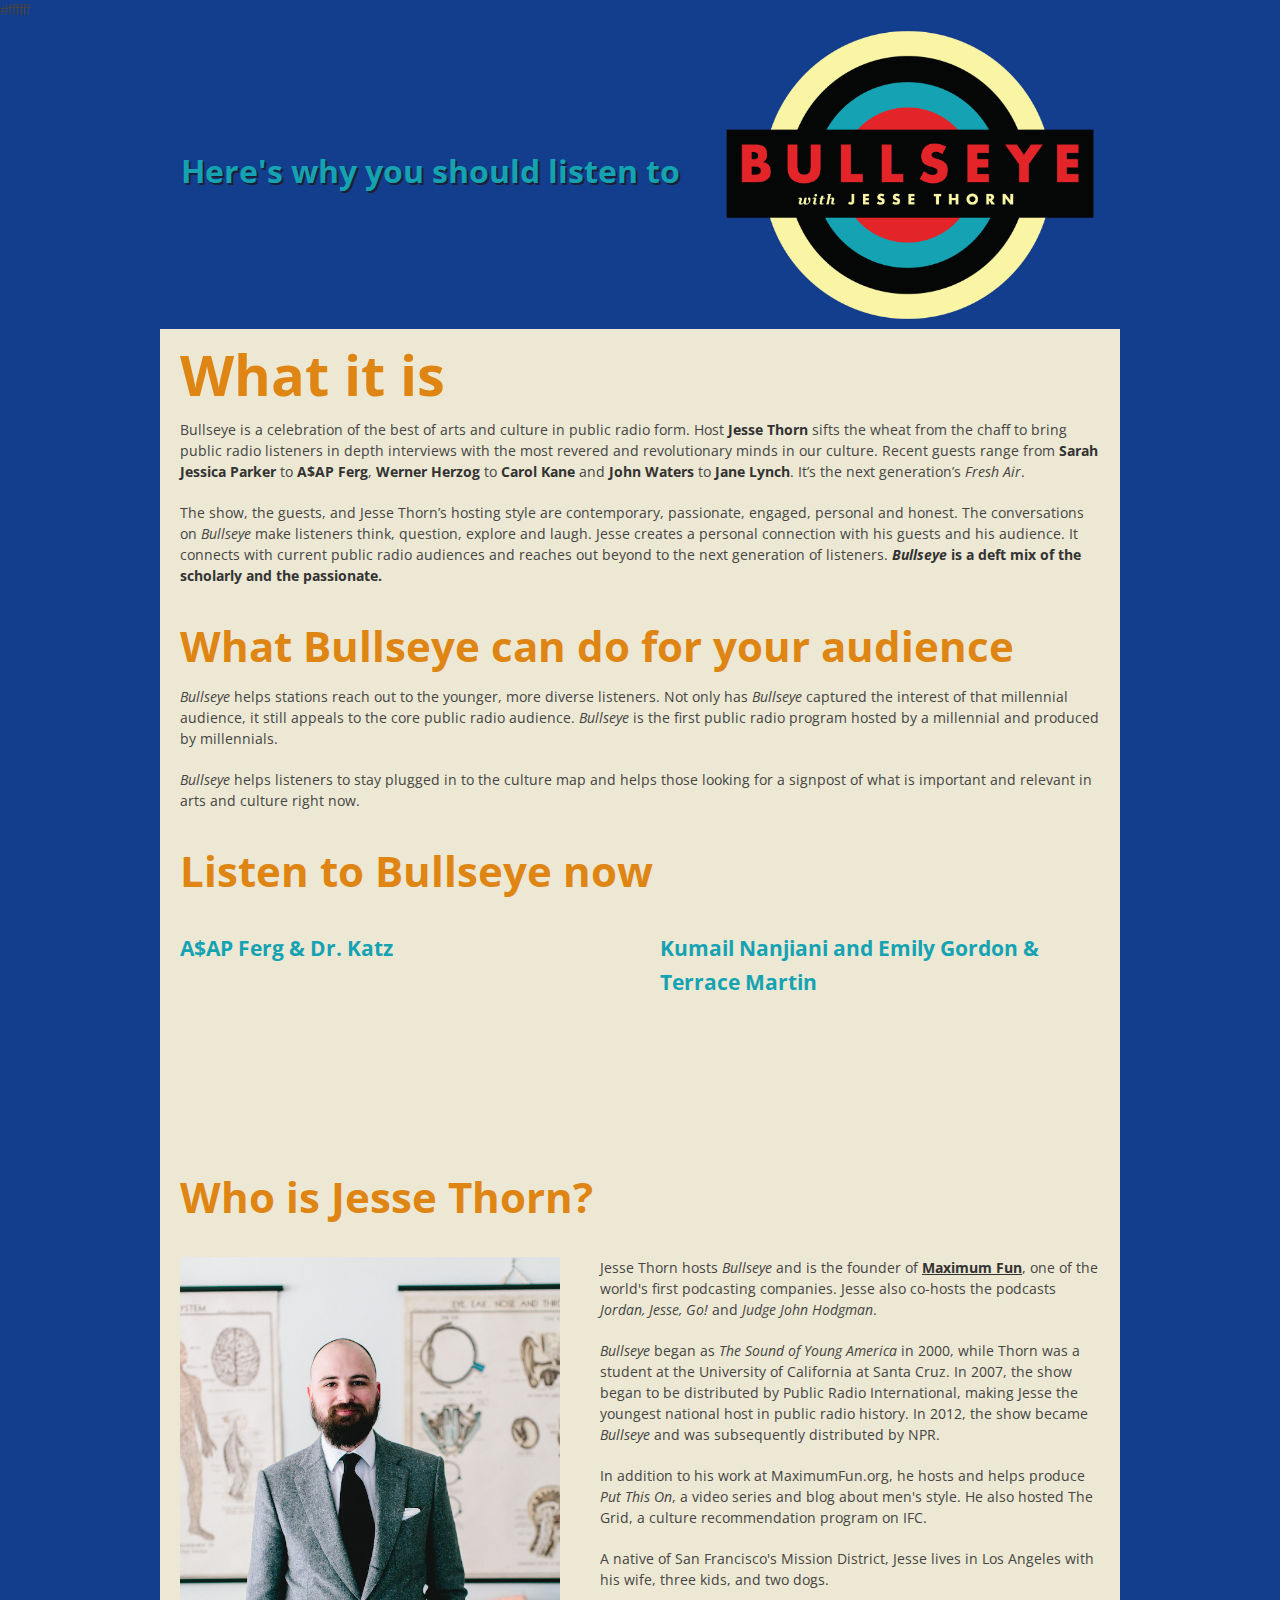
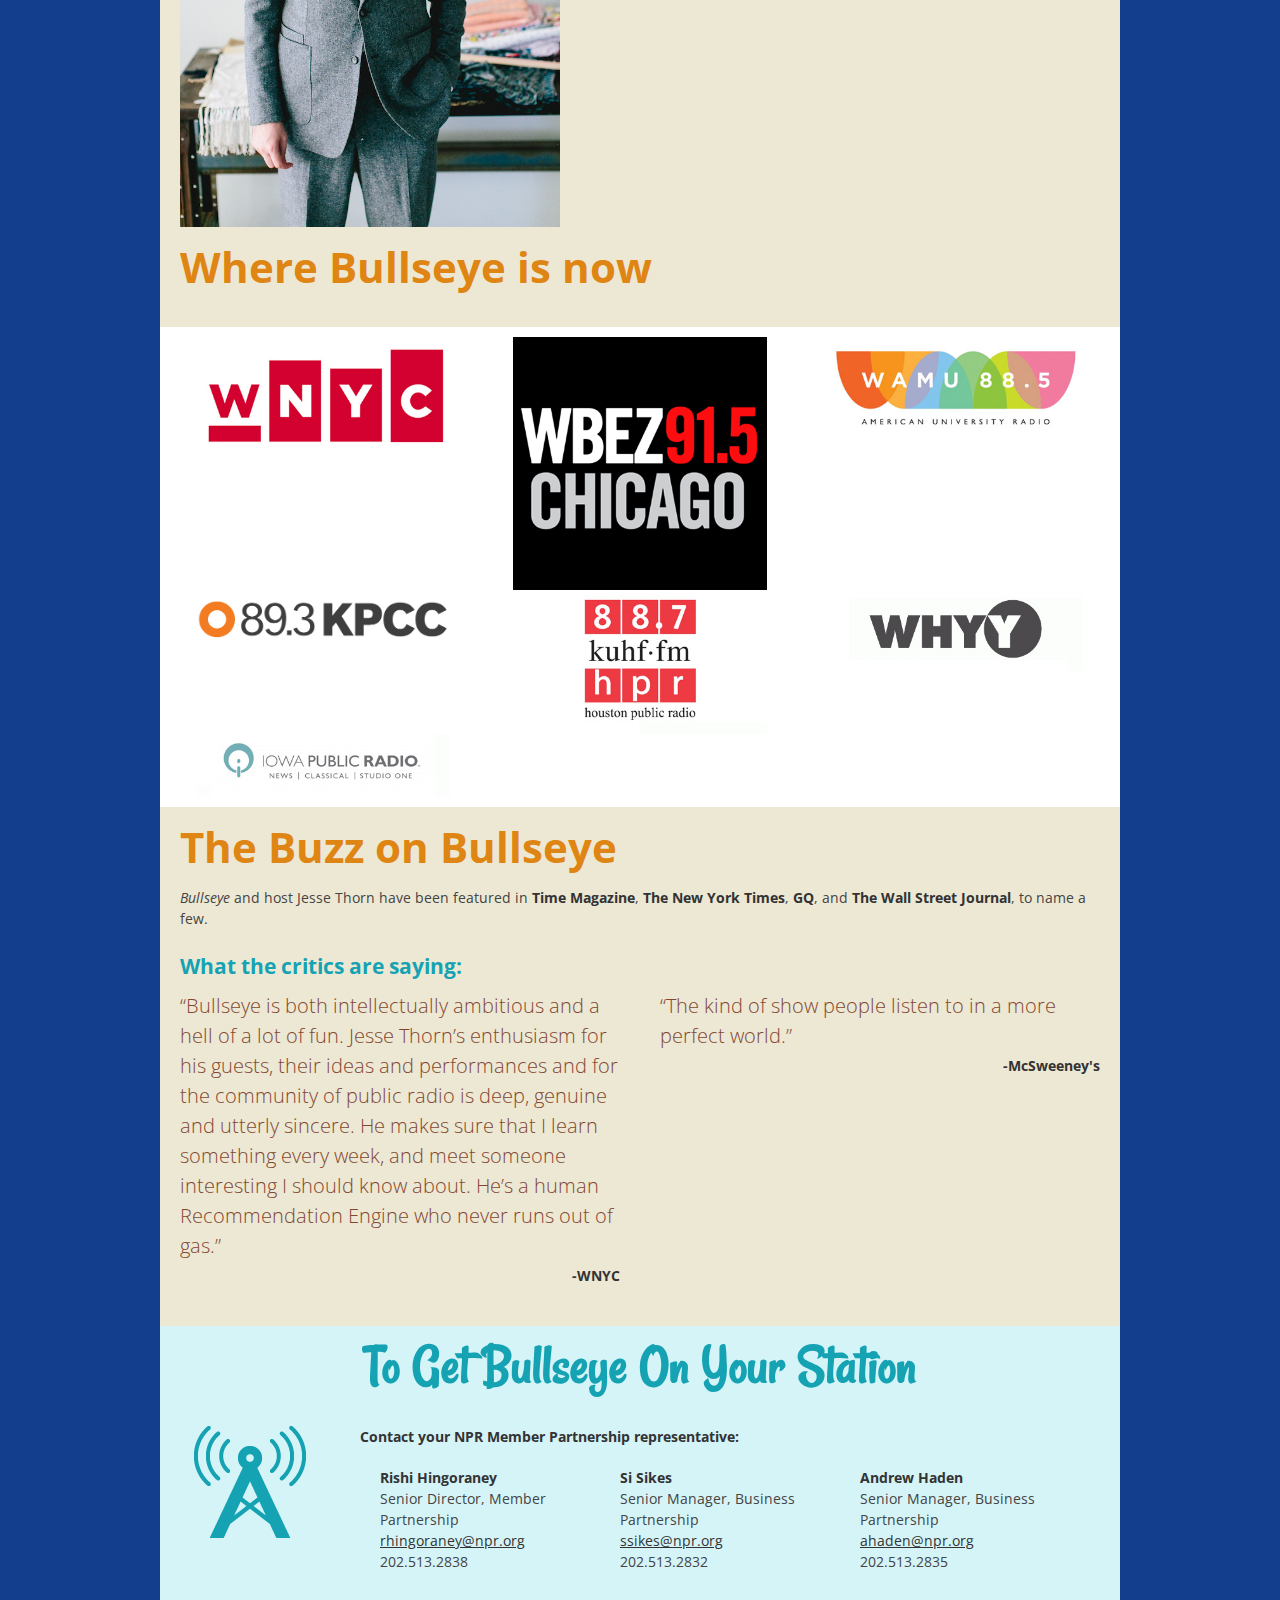
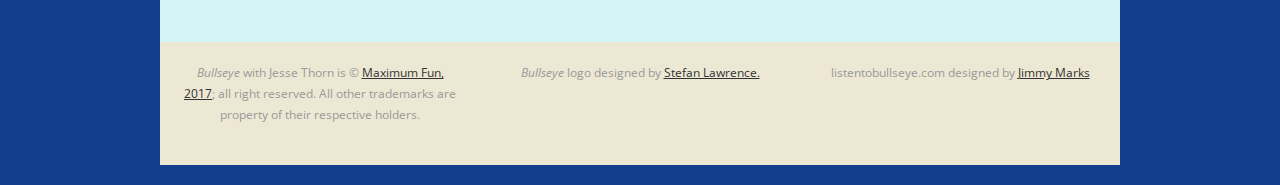
<file: index.html>
#ffffff<!DOCTYPE html>
<!--[if lt IE 7 ]><html class="ie ie6" lang="en"> <![endif]-->
<!--[if IE 7 ]><html class="ie ie7" lang="en"> <![endif]-->
<!--[if IE 8 ]><html class="ie ie8" lang="en"> <![endif]-->
<!--[if (gte IE 9)|!(IE)]><!--><html lang="en"> <!--<![endif]-->
<head>

	<!-- Basic Page Needs
  ================================================== -->
	<meta charset="utf-8">
	<title>Why You Should Listen to Bullseye</title>
	<meta name="description" content="">
	<meta name="author" content="">

	<!-- Mobile Specific Metas
  ================================================== -->
	<meta name="viewport" content="width=device-width, initial-scale=1, maximum-scale=1">

	<!-- CSS -->

	<link rel="stylesheet" href="stylesheets/master.css">

	<link href='http://fonts.googleapis.com/css?family=Coustard|Rancho|Open+Sans:400,300' rel='stylesheet' type='text/css'>

	<!--[if lt IE 9]>
		<script src="http://html5shim.googlecode.com/svn/trunk/html5.js"></script>
	<![endif]-->

	<!-- Favicons
	================================================== -->
	<!--GET A .ico FOR THIS-->

	<script>
	  (function(i,s,o,g,r,a,m){i['GoogleAnalyticsObject']=r;i[r]=i[r]||function(){
	  (i[r].q=i[r].q||[]).push(arguments)},i[r].l=1*new Date();a=s.createElement(o),
	  m=s.getElementsByTagName(o)[0];a.async=1;a.src=g;m.parentNode.insertBefore(a,m)
	  })(window,document,'script','//www.google-analytics.com/analytics.js','ga');

	  ga('create', 'UA-45331706-1', 'listentobullseye.com');

	  ga.src = ('https:' == document.location.protocol ? 'https://' : 'http://') + 'stats.g.doubleclick.net/dc.js';

	  ga('send', 'pageview');

	</script>

</head>
<body>



	<!-- Primary Page Layout
	================================================== -->

	<!-- Delete everything in this .container and get started on your own site! -->

	<div class="container">
		<div class="row remove-bottom">
			<div class="nine columns hereWhy">
				<h1 align="center">Here's why you should listen to</h1>
			</div>
			<div class="seven columns">
				<img src="/images/bullseye_logo.png" alt="Bullseye logo" title="Bullseye on NPR" class="scale-with-grid">
			</div>
		</div>

		<div class="row mainArea">
			<div class="row">
				<div class="sixteen columns">
					<h1>What it is</h1>
					<p>Bullseye is a celebration of the best of arts and culture in public radio form. Host <strong>Jesse Thorn</strong> sifts the wheat from the chaff to bring public radio listeners in depth interviews with the most revered and revolutionary minds in our culture. Recent guests range from <strong>Sarah Jessica Parker</strong> to <strong>A$AP Ferg</strong>, <strong>Werner Herzog</strong> to <strong>Carol Kane</strong> and <strong>John Waters</strong> to <strong>Jane Lynch</strong>. It’s the next generation’s <em>Fresh Air</em>.</p>

					<p>The show, the guests, and Jesse Thorn’s hosting style are contemporary, passionate, engaged, personal and honest. The conversations on <em>Bullseye</em> make listeners think, question, explore and laugh. Jesse creates a personal connection with his guests and his audience. It connects with current public radio audiences and reaches out beyond to the next generation of listeners. <strong><em>Bullseye</em> is a deft mix of the scholarly and the passionate.</strong>
					</p>
	  			</div>
	  		</div>

	  		<div class="row">
	  			<div class="sixteen columns">
	  				<h2>What Bullseye can do for your audience</h2>
	  				<p><em>Bullseye</em> helps stations reach out to the younger, more diverse listeners. Not only has <em>Bullseye</em> captured the interest of that millennial audience, it still appeals to the core public radio audience. <em>Bullseye</em> is the first public radio program hosted by a millennial and produced by millennials.</p>

						<p><em>Bullseye</em> helps listeners to stay plugged in to the culture map and helps those looking for a signpost of what is important and relevant in arts and culture right now.</p>
	  			</div>
	  		</div>

	  		<div class="row">
	  			<div class="sixteen columns">
	  				<h2>Listen to Bullseye now</h2>
	  			</div>
	  		</div>

	  		<div class="row add-bottom">

					<div class="eight columns"><h3 class="activators">A$AP Ferg & Dr. Katz</h3></div>
					<div class="eight columns"><h3 class="activators">Kumail Nanjiani and Emily Gordon & Terrace Martin</h3></div>

					<div class="eight columns">
						<iframe width="100%" height="150" scrolling="no" frameborder="no" src="https://w.soundcloud.com/player/?url=https%3A//api.soundcloud.com/tracks/348545571%3Fsecret_token%3Ds-w6aV3&amp;color=%2340291d&amp;auto_play=false&amp;hide_related=false&amp;show_comments=true&amp;show_user=true&amp;show_reposts=false&amp;show_teaser=true"></iframe>

	  			</div>

	  			<div class="eight columns">
						<iframe width="100%" height="150" scrolling="no" frameborder="no" src="https://w.soundcloud.com/player/?url=https%3A//api.soundcloud.com/tracks/348545745%3Fsecret_token%3Ds-yxvAr&amp;color=%23124389&amp;auto_play=false&amp;hide_related=false&amp;show_comments=true&amp;show_user=true&amp;show_reposts=false&amp;show_teaser=true"></iframe>
	  			</div>

	  		</div>

	  		<div class="row">
	  			<div class="sixteen columns">
	  				<h2>Who is Jesse Thorn?</h2>
	  			</div>
	  		</div>

	  		<div class="row">
	  			<div class="seven columns">
	  				<img src="/images/bullseyepress4.jpg" class="scale-with-grid"/>
	  			</div>
	  			<div class="nine columns">

						<p>Jesse Thorn hosts <em>Bullseye</em> and is the founder of <strong><a href="http://maximumfun.org" target="_blank">Maximum Fun</a></strong>, one of the world's first podcasting companies. Jesse also co-hosts the podcasts <em>Jordan, Jesse, Go!</em> and <em>Judge John Hodgman</em>.</p>

						<p><em>Bullseye</em> began as <em>The Sound of Young America</em> in 2000, while Thorn was a student at the University of California at Santa Cruz. In 2007, the show began to be distributed by Public Radio International, making Jesse the youngest national host in public radio history. In 2012, the show became <em>Bullseye</em> and was subsequently distributed by NPR.</p>

						<p>In addition to his work at MaximumFun.org, he hosts and helps produce <em>Put This On</em>, a video series and blog about men's style. He also hosted The Grid, a culture recommendation program on IFC.</p>

						<p>A native of San Francisco's Mission District, Jesse lives in Los Angeles with his wife, three kids, and two dogs.</p>

					</div>
	  		</div>

	  		<div class="row">
	  			<div class="sixteen columns">
	  				<h2>Where Bullseye is now</h2>
	  			</div>
	  		</div>

	  		<div class="row station2Station">
		  			<div class="beginner"><img src="images/station_logos_01.jpg" alt="WNYC"/></div>
		  			<div><img src="images/wbez-chicago.png" alt="WESA"/></div>
		  			<div><img src="images/station_logos_03.jpg" alt="WAMU"/></div>
		  			<div><img src="images/kpcc.gif" alt="KPCC"/></div>
		  			<div><img src="images/station_logos_05.jpg" alt="KUHF"/></div>
		  			<div><img src="images/station_logos_06.jpg" alt="WHYY"/></div>
		  			<div><img src="images/station_logos_07.jpg" alt="Iowa Public Radio"/></div>
	  		</div>

	  		<div class="row">
	  			<div class="sixteen columns">
	  				<h2>The Buzz on Bullseye</h2>
	  				<p><em>Bullseye</em> and host Jesse Thorn have been featured in <strong>Time Magazine</strong>, <strong>The New York Times</strong>, <strong>GQ</strong>, and <strong>The Wall Street Journal</strong>, to name a few.</p>
	  				<h3>What the critics are saying:</h3>
	  			</div>
	  			<div class="eight columns"><h4>“Bullseye is both intellectually ambitious and a hell of a lot of fun. Jesse Thorn’s enthusiasm for his guests, their ideas and performances and for the community of public radio is deep, genuine and utterly sincere. He makes sure that I learn something every week, and meet someone interesting I should know about. He’s a human Recommendation Engine who never runs out of gas.”</h4><p align="right"><strong>-WNYC</strong></p></div>

	  			<div class="eight columns"><h4>“The kind of show people listen to in a more perfect world.”</h4><p align="right"><strong>-McSweeney's</strong></p></div>
	  	  		</div>

	  		<div class="row Contacting">
	  			<div class="sixteen columns add-bottom">
	  				<h2 align="center">To Get Bullseye On Your Station</h2>
	  			</div>

	  			<div class="row">
	  				<div class="three columns" align="center">
	  					<img src="images/antenna@4x.png" alt="Your Station Needs Bullseye - Here's How to Get It" class="scale-with-grid"/>
	  				</div>
						<div class="thirteen columns">
								<p><strong>Contact your NPR Member Partnership representative:</strong></p>
							<div class="row">
								<div class="four columns">
									<p><strong>Rishi Hingoraney</strong><br/>
									Senior Director, Member Partnership<br/>
									<a href="mailto:rhingoraney@npr.org?subject=Getting Bullseye on our station">rhingoraney@npr.org</a><br/>
									202.513.2838</p>
								</div>
								<div class="four columns">
									<p><strong>Si Sikes</strong><br/>
									Senior Manager, Business Partnership<br/>
									<a href="mailto:ssikes@npr.org?subject=Getting Bullseye on our station">ssikes@npr.org</a><br>
									202.513.2832
									</p>
								</div>
								<div class="four columns">
									<p><strong>Andrew Haden</strong><br/>
									Senior Manager, Business Partnership<br/>
									<a href="mailto:ahaden@npr.org?subject=Getting Bullseye on our station">ahaden@npr.org</a><br/>
									202.513.2835
									</p>
								</div>
							</div>
						</div>
					</div>
	  		</div>

	  		<div class="row">
	  			<div class="one-third column" align="center"><p class="disclaimers"><em>Bullseye</em> with Jesse Thorn is &copy; <a href="http://maximumfun.org" target="_blank">Maximum Fun, 2017</a>; all right reserved. All other trademarks are property of their respective holders.</p></div>
	  			<div class="one-third column" align="center"><p class="disclaimers"><em>Bullseye</em> logo designed by <a href="http://stefanrules.com" target="_blank">Stefan Lawrence.</a></p></div>
	  			<div class="one-third column" align="center"><p class="disclaimers">listentobullseye.com designed by <a href="http://jimmymarks.com" target="_blank">Jimmy Marks</a></p></div>
	  		</div>

	  	</div><!-- Main Area -->

	</div><!-- container -->


<!-- End Document
================================================== -->
</body>
</html>
</file>
<file: stylesheets/master.css>
html,body,div,span,applet,object,iframe,h1,h2,h3,h4,h5,h6,p,blockquote,pre,a,abbr,acronym,address,big,cite,code,del,dfn,em,img,ins,kbd,q,s,samp,small,strike,strong,sub,sup,tt,var,b,u,i,center,dl,dt,dd,ol,ul,li,fieldset,form,label,legend,table,caption,tbody,tfoot,thead,tr,th,td,article,aside,canvas,details,embed,figure,figcaption,footer,header,hgroup,menu,nav,output,ruby,section,summary,time,mark,audio,video{margin:0;padding:0;border:0;font-size:100%;font:inherit;vertical-align:baseline}article,aside,details,figcaption,figure,footer,header,hgroup,menu,nav,section{display:block}body{line-height:1}ol,ul{list-style:none}blockquote,q{quotes:none}blockquote:before,blockquote:after,q:before,q:after{content:'';content:none}table{border-collapse:collapse;border-spacing:0}body{background:#133d8d;font:14px/21px "HelveticaNeue", "Helvetica Neue", Helvetica, Arial, sans-serif;color:#444;-webkit-font-smoothing:antialiased;-webkit-text-size-adjust:100%}h1,h2,h3,h4,h5,h6{color:#181818;font-family:"Georgia", "Times New Roman", serif;font-weight:normal}h1 a,h2 a,h3 a,h4 a,h5 a,h6 a{font-weight:inherit}h1{font-size:46px;line-height:50px;margin-bottom:14px}h2{font-size:35px;line-height:40px;margin-bottom:10px}h3{font-size:28px;line-height:34px;margin-bottom:8px}h4{font-size:21px;line-height:30px;margin-bottom:4px}h5{font-size:17px;line-height:24px}h6{font-size:14px;line-height:21px}.subheader{color:#777}p{margin:0 0 20px 0}p img{margin:0}p.lead{font-size:21px;line-height:27px;color:#777}em{font-style:italic}strong{font-weight:bold;color:#333}small{font-size:80%}blockquote,blockquote p{font-size:17px;line-height:24px;color:#777;font-style:italic}blockquote{margin:0 0 20px;padding:9px 20px 0 19px;border-left:1px solid #ddd}blockquote cite{display:block;font-size:12px;color:#555}blockquote cite:before{content:"\2014 \0020"}blockquote cite a,blockquote cite a:visited,blockquote cite a:visited{color:#555}hr{border:solid #ddd;border-width:1px 0 0;clear:both;margin:10px 0 30px;height:0}a,a:visited{color:#333;text-decoration:underline;outline:0}a:hover,a:focus{color:#000}p a,p a:visited{line-height:inherit}ul,ol{margin-bottom:20px}ul{list-style:none outside}ol{list-style:decimal}ol,ul.square,ul.circle,ul.disc{margin-left:30px}ul.square{list-style:square outside}ul.circle{list-style:circle outside}ul.disc{list-style:disc outside}ul ul,ul ol,ol ol,ol ul{margin:4px 0 5px 30px;font-size:90%}ul ul li,ul ol li,ol ol li,ol ul li{margin-bottom:6px}li{line-height:18px;margin-bottom:12px}ul.large li{line-height:21px}li p{line-height:21px}img.scale-with-grid{max-width:100%;height:auto}.button,button,input[type="submit"],input[type="reset"],input[type="button"]{background:#eee;background:#eee -moz-linear-gradient(top, rgba(255,255,255,0.2) 0%, rgba(0,0,0,0.2) 100%);background:#eee -webkit-gradient(linear, left top, left bottom, color-stop(0%, rgba(255,255,255,0.2)), color-stop(100%, rgba(0,0,0,0.2)));background:#eee -webkit-linear-gradient(top, rgba(255,255,255,0.2) 0%, rgba(0,0,0,0.2) 100%);background:#eee -o-linear-gradient(top, rgba(255,255,255,0.2) 0%, rgba(0,0,0,0.2) 100%);background:#eee -ms-linear-gradient(top, rgba(255,255,255,0.2) 0%, rgba(0,0,0,0.2) 100%);background:#eee linear-gradient(top, rgba(255,255,255,0.2) 0%, rgba(0,0,0,0.2) 100%);border:1px solid #aaa;border-top:1px solid #ccc;border-left:1px solid #ccc;-moz-border-radius:3px;-webkit-border-radius:3px;border-radius:3px;color:#444;display:inline-block;font-size:11px;font-weight:bold;text-decoration:none;text-shadow:0 1px rgba(255,255,255,0.75);cursor:pointer;margin-bottom:20px;line-height:normal;padding:8px 10px;font-family:"HelveticaNeue", "Helvetica Neue", Helvetica, Arial, sans-serif}.button:hover,button:hover,input[type="submit"]:hover,input[type="reset"]:hover,input[type="button"]:hover{color:#222;background:#ddd;background:#ddd -moz-linear-gradient(top, rgba(255,255,255,0.3) 0%, rgba(0,0,0,0.3) 100%);background:#ddd -webkit-gradient(linear, left top, left bottom, color-stop(0%, rgba(255,255,255,0.3)), color-stop(100%, rgba(0,0,0,0.3)));background:#ddd -webkit-linear-gradient(top, rgba(255,255,255,0.3) 0%, rgba(0,0,0,0.3) 100%);background:#ddd -o-linear-gradient(top, rgba(255,255,255,0.3) 0%, rgba(0,0,0,0.3) 100%);background:#ddd -ms-linear-gradient(top, rgba(255,255,255,0.3) 0%, rgba(0,0,0,0.3) 100%);background:#ddd linear-gradient(top, rgba(255,255,255,0.3) 0%, rgba(0,0,0,0.3) 100%);border:1px solid #888;border-top:1px solid #aaa;border-left:1px solid #aaa}.button:active,button:active,input[type="submit"]:active,input[type="reset"]:active,input[type="button"]:active{border:1px solid #666;background:#ccc;background:#ccc -moz-linear-gradient(top, rgba(255,255,255,0.35) 0%, rgba(10,10,10,0.4) 100%);background:#ccc -webkit-gradient(linear, left top, left bottom, color-stop(0%, rgba(255,255,255,0.35)), color-stop(100%, rgba(10,10,10,0.4)));background:#ccc -webkit-linear-gradient(top, rgba(255,255,255,0.35) 0%, rgba(10,10,10,0.4) 100%);background:#ccc -o-linear-gradient(top, rgba(255,255,255,0.35) 0%, rgba(10,10,10,0.4) 100%);background:#ccc -ms-linear-gradient(top, rgba(255,255,255,0.35) 0%, rgba(10,10,10,0.4) 100%);background:#ccc linear-gradient(top, rgba(255,255,255,0.35) 0%, rgba(10,10,10,0.4) 100%)}.button.full-width,button.full-width,input[type="submit"].full-width,input[type="reset"].full-width,input[type="button"].full-width{width:100%;padding-left:0 !important;padding-right:0 !important;text-align:center}button::-moz-focus-inner,input::-moz-focus-inner{border:0;padding:0}form{margin-bottom:20px}fieldset{margin-bottom:20px}input[type="text"],input[type="password"],input[type="email"],textarea,select{border:1px solid #ccc;padding:6px 4px;outline:none;-moz-border-radius:2px;-webkit-border-radius:2px;border-radius:2px;font:13px "HelveticaNeue", "Helvetica Neue", Helvetica, Arial, sans-serif;color:#777;margin:0;width:210px;max-width:100%;display:block;margin-bottom:20px;background:#fff}select{padding:0}input[type="text"]:focus,input[type="password"]:focus,input[type="email"]:focus,textarea:focus{border:1px solid #aaa;color:#444;-moz-box-shadow:0 0 3px rgba(0,0,0,0.2);-webkit-box-shadow:0 0 3px rgba(0,0,0,0.2);box-shadow:0 0 3px rgba(0,0,0,0.2)}textarea{min-height:60px}label,legend{display:block;font-weight:bold;font-size:13px}select{width:220px}input[type="checkbox"]{display:inline}label span,legend span{font-weight:normal;font-size:13px;color:#444}.remove-bottom{margin-bottom:0 !important}.half-bottom{margin-bottom:10px !important}.add-bottom{margin-bottom:20px !important}.hereWhy{margin-top:13%}.hereWhy h1{font-family:'Open Sans', serif;font-size:2.3em;font-weight:bold;color:#15a3b3;text-shadow:2px 2px #1d2034}.activators a{color:#15a3b3;text-decoration:none}.activators a:hover{color:#11556b}.mainArea{background-color:#ede8d3;padding-top:20px}.mainArea h1{font-family:'Open Sans', serif;font-size:4em;font-weight:bold;color:#de8514;margin-bottom:20px}.mainArea h2{font-family:'Open Sans', serif;font-size:3em;font-weight:bold;color:#de8514;margin-bottom:20px}.mainArea h3{font-family:'Open Sans', serif;font-size:1.5em;font-weight:bold;color:#15a3b3}.mainArea h4{font-family:'Open Sans', serif;font-size:1.4em;font-weight:300;color:#824732}.mainArea p{font-family:'Open Sans', sans-serif}.disclaimers{font-size:.85em !important;color:#999 !important}.station2Station{background-color:white;margin-bottom:30px;display:grid;grid-template-rows:2;grid-template-columns:repeat(3, 3fr);text-align:center;padding:10px 5px}.station2Station .beginner{grid-column-start:1;grid-column-end:2}.station2Station img{max-width:80%}.Contacting{background-color:#d5f4f8;padding-top:20px;padding-bottom:10px}.Contacting h2{color:#15a3b3;font-family:'Rancho', serif;font-size:4em}audio{width:100%}.embed{position:relative;padding:0;padding-bottom:56.25%;height:56.25%;overflow:hidden}.embed iframe{position:absolute;top:0;left:0;width:100%;height:100%}@media only screen and (max-width: 959px){.hereWhy h1{font-size:1.7em}.mainArea h1{font-size:3em}.mainArea h2{font-size:2.5em}.mainArea h4{font-size:1.2em;line-height:1.2em}}@media only screen and (max-width: 479px){.hereWhy h1{font-size:1.3em}}.container{position:relative;width:960px;margin:0 auto;padding:0}.container .column,.container .columns{float:left;display:inline;margin-left:10px;margin-right:10px;padding-left:10px;padding-right:10px}.row{margin-bottom:20px}.column.alpha,.columns.alpha{margin-left:0}.column.omega,.columns.omega{margin-right:0}.container .one.column,.container .one.columns{width:20px}.container .two.columns{width:80px}.container .three.columns{width:140px}.container .four.columns{width:200px}.container .five.columns{width:260px}.container .six.columns{width:320px}.container .seven.columns{width:380px}.container .eight.columns{width:440px}.container .nine.columns{width:500px}.container .ten.columns{width:560px}.container .eleven.columns{width:620px}.container .twelve.columns{width:680px}.container .thirteen.columns{width:740px}.container .fourteen.columns{width:800px}.container .fifteen.columns{width:860px}.container .sixteen.columns{width:920px}.container .one-third.column{width:280px}.container .two-thirds.column{width:600px}.container .offset-by-one{padding-left:60px}.container .offset-by-two{padding-left:120px}.container .offset-by-three{padding-left:180px}.container .offset-by-four{padding-left:240px}.container .offset-by-five{padding-left:300px}.container .offset-by-six{padding-left:360px}.container .offset-by-seven{padding-left:420px}.container .offset-by-eight{padding-left:480px}.container .offset-by-nine{padding-left:540px}.container .offset-by-ten{padding-left:600px}.container .offset-by-eleven{padding-left:660px}.container .offset-by-twelve{padding-left:720px}.container .offset-by-thirteen{padding-left:780px}.container .offset-by-fourteen{padding-left:840px}.container .offset-by-fifteen{padding-left:900px}@media only screen and (min-width: 768px) and (max-width: 959px){.container{width:768px}.container .column,.container .columns{margin-left:10px;margin-right:10px}.column.alpha,.columns.alpha{margin-left:0;margin-right:10px}.column.omega,.columns.omega{margin-right:0;margin-left:10px}.alpha.omega{margin-left:0;margin-right:0}.container .one.column,.container .one.columns{width:18px}.container .two.columns{width:56px}.container .three.columns{width:104px}.container .four.columns{width:152px}.container .five.columns{width:200px}.container .six.columns{width:248px}.container .seven.columns{width:296px}.container .eight.columns{width:344px}.container .nine.columns{width:392px}.container .ten.columns{width:440px}.container .eleven.columns{width:488px}.container .twelve.columns{width:536px}.container .thirteen.columns{width:584px}.container .fourteen.columns{width:632px}.container .fifteen.columns{width:680px}.container .sixteen.columns{width:748px}.container .one-third.column{width:196px}.container .two-thirds.column{width:472px}.container .offset-by-one{padding-left:48px}.container .offset-by-two{padding-left:96px}.container .offset-by-three{padding-left:144px}.container .offset-by-four{padding-left:192px}.container .offset-by-five{padding-left:240px}.container .offset-by-six{padding-left:288px}.container .offset-by-seven{padding-left:336px}.container .offset-by-eight{padding-left:384px}.container .offset-by-nine{padding-left:432px}.container .offset-by-ten{padding-left:480px}.container .offset-by-eleven{padding-left:528px}.container .offset-by-twelve{padding-left:576px}.container .offset-by-thirteen{padding-left:624px}.container .offset-by-fourteen{padding-left:672px}.container .offset-by-fifteen{padding-left:720px}}@media only screen and (max-width: 767px){.container{width:320px}.container .columns,.container .column{margin:0}.container .one.column,.container .one.columns,.container .two.columns,.container .three.columns,.container .four.columns,.container .five.columns,.container .six.columns,.container .seven.columns,.container .eight.columns,.container .nine.columns,.container .ten.columns,.container .eleven.columns,.container .twelve.columns,.container .thirteen.columns,.container .fourteen.columns,.container .fifteen.columns,.container .sixteen.columns,.container .one-third.column,.container .two-thirds.column{width:300px}.container .offset-by-one,.container .offset-by-two,.container .offset-by-three,.container .offset-by-four,.container .offset-by-five,.container .offset-by-six,.container .offset-by-seven,.container .offset-by-eight,.container .offset-by-nine,.container .offset-by-ten,.container .offset-by-eleven,.container .offset-by-twelve,.container .offset-by-thirteen,.container .offset-by-fourteen,.container .offset-by-fifteen{padding-left:0}}@media only screen and (min-width: 480px) and (max-width: 767px){.container{width:480px}.container .columns,.container .column{margin:0}.container .one.column,.container .one.columns,.container .two.columns,.container .three.columns,.container .four.columns,.container .five.columns,.container .six.columns,.container .seven.columns,.container .eight.columns,.container .nine.columns,.container .ten.columns,.container .eleven.columns,.container .twelve.columns,.container .thirteen.columns,.container .fourteen.columns,.container .fifteen.columns,.container .sixteen.columns,.container .one-third.column,.container .two-thirds.column{width:440px;margin-left:10px}}.container:after{content:"\0020";display:block;height:0;clear:both;visibility:hidden}.clearfix:before,.clearfix:after,.row:before,.row:after{content:'\0020';display:block;overflow:hidden;visibility:hidden;width:0;height:0}.row:after,.clearfix:after{clear:both}.row,.clearfix{zoom:1}.clear{clear:both;display:block;overflow:hidden;visibility:hidden;width:0;height:0}
</file>
